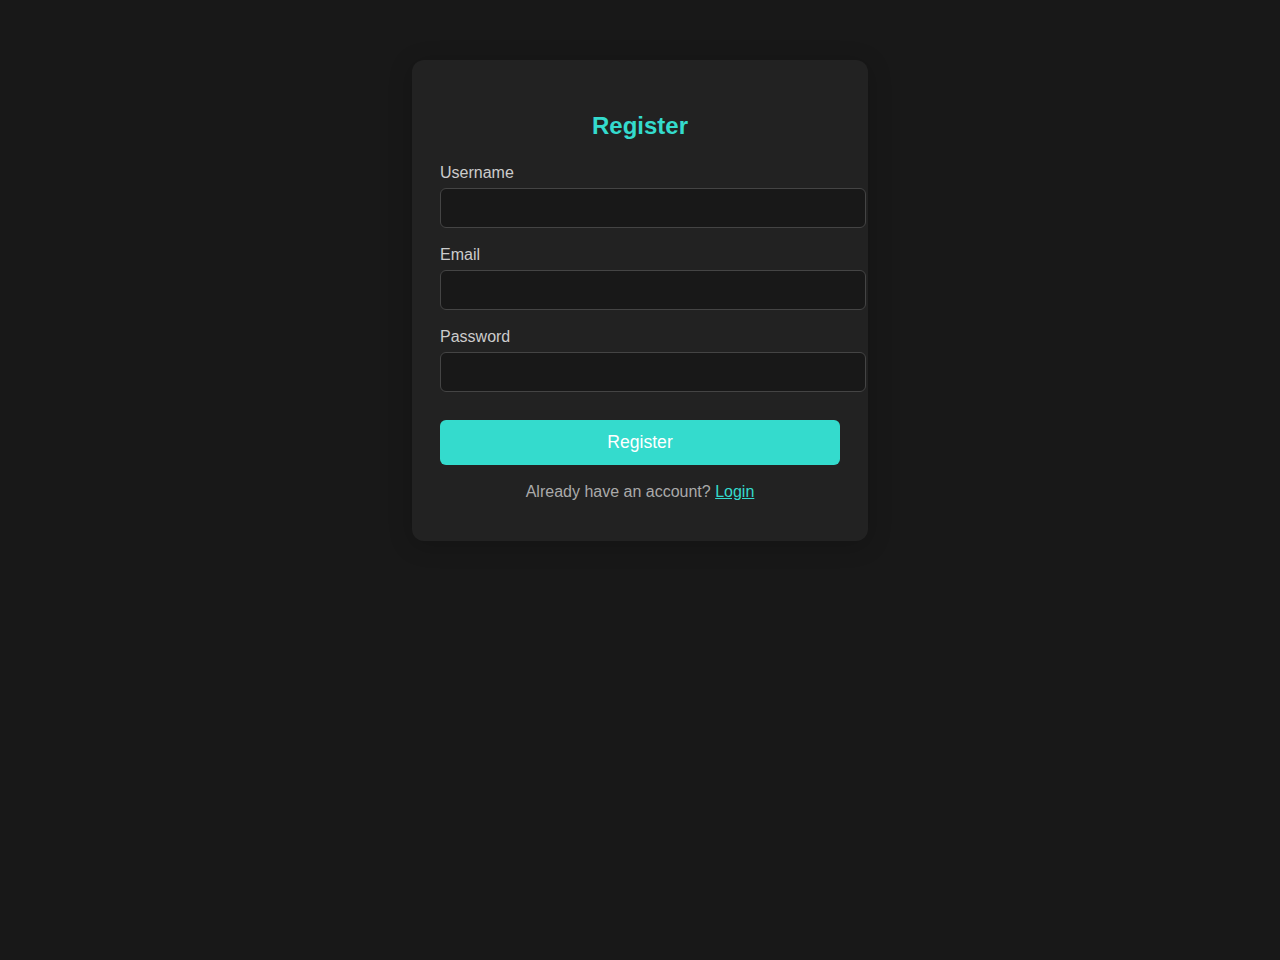
<file: index.html>
<!DOCTYPE html>
<html lang="en">
  <head>
    <meta charset="UTF-8" />
    <meta name="viewport" content="width=device-width, initial-scale=1.0" />
    <link rel="stylesheet" href="./styles/style.css" />
    <link
      rel="stylesheet"
      href="https://cdnjs.cloudflare.com/ajax/libs/font-awesome/6.5.0/css/all.min.css"
      crossorigin="anonymous"
      referrerpolicy="no-referrer"
    />

    <title>AZ Store</title>
  </head>

  <body>
    
    <header class="header">
      <div class="header-content">
        <h1 class="logo">AZ.Store</h1>
        <nav class="navbar">
          <button
            class="navbar-toggle"
            id="navbar-toggle"
            aria-label="Toggle navigation"
          >
            <span class="fa fa-bars"></span>
          </button>
          <ul id="navbar-menu">
            <li><a href="#home">Home</a></li>
            <li><a href="#products">Products</a></li>
            <li>
              <a href="cart.html">Cart (<span id="cart-count">0</span>)</a>
            </li>

            <li><a href="login.html">LogOut</a></li>
            <li class="dropdown" style="position: relative">
              <a
                href="#"
                class="dropdown-toggle"
                onclick="event.preventDefault();document.getElementById('profile-dropdown').classList.toggle('show');"
                style="display: inline-block"
              >
                <img
                  src="./assets/WhatsApp_Image_2025-02-28_at_13.35.54_4771104f-removebg-preview.png"
                  alt="Profile"
                  class="profile-nav-img"
                  style="
                    width: 40px;
                    height: 40px;
                    border-radius: 50%;
                    object-fit: cover;
                  "
                />
              </a>
              <ul
                id="profile-dropdown"
                class="dropdown-menu"
                style="
                  display: none;
                  position: absolute;
                  right: 0;
                  top: 50px;
                  background-color: #222;
                  color: #c8c3c3;
                  min-width: 140px;
                  box-shadow: 0 2px 8px rgba(0, 0, 0, 0.15);
                  border-radius: 8px;
                  padding: 8px 0;
                  z-index: 999;
                "
              >
                <li style="padding: 8px 20px">
                  <a href="profile.html" style="text-decoration: none"
                    >Profile</a
                  >
                </li>
                <li style="padding: 8px 20px">
                  <a
                    href="#"
                    onclick="localStorage.clear();location.href='login.html'"
                    style="text-decoration: none"
                    >Logout</a
                  >
                </li>
              </ul>
            </li>
          </ul>
        </nav>
      </div>
    </header>

    <section class="hero" id="home">
      <div class="hero-content">
        <h2>Welcome to MyShop</h2>
        <p>
          Discover amazing products at unbeatable prices. Shop now for the best
          deals!
        </p>
        <button class="shop-now" onclick="window.location.href='#products'">
          Start Shopping
        </button>
      </div>
    </section>

    <section>
      <div class="search-container">
        <input
          type="text"
          id="search-input"
          placeholder="Search for products"
        />
        <button id="search-btn">Search</button>
      </div>
    </section>

    <section class="products" id="products">
      <h2>Our Products</h2>
      <div class="products-grid" id="products-grid"></div>
    </section>

    <footer class="footer">
      <div class="footer-content">
        <div><h1 class="logo">AZ.Store</h1></div>

        <div class="social-links">
          <a
            href="https://www.linkedin.com/in/mohamed-osama-abuzahda-1b8a05256"
            target="_blank"
            ><i class="fa-brands fa-linkedin"></i
          ></a>
          <a href="https://github.com/mohamedabuzahda" target="_blank"
            ><i class="fab fa-github"></i>
          </a>
          <a href="mailto:ososm456@gmail.com"
            ><i class="fas fa-envelope"></i>
          </a>
        </div>
        <div class="footer-links">
          <a href="cart.html">Cart</a>
          <a href="contact.html">Contact Us</a>
        </div>
      </div>
      <div class="copyright">
        <p>
          &copy; 2025 <span class="logo">AZ.Store.</span> All rights reserved.
        </p>
      </div>
    </footer>

    <script src="./scripts/script.js"></script>
    <script src="./scripts/cart.js"></script>
    <script src="./scripts/auth-guard.js"></script>
  </body>
</html>
</file>
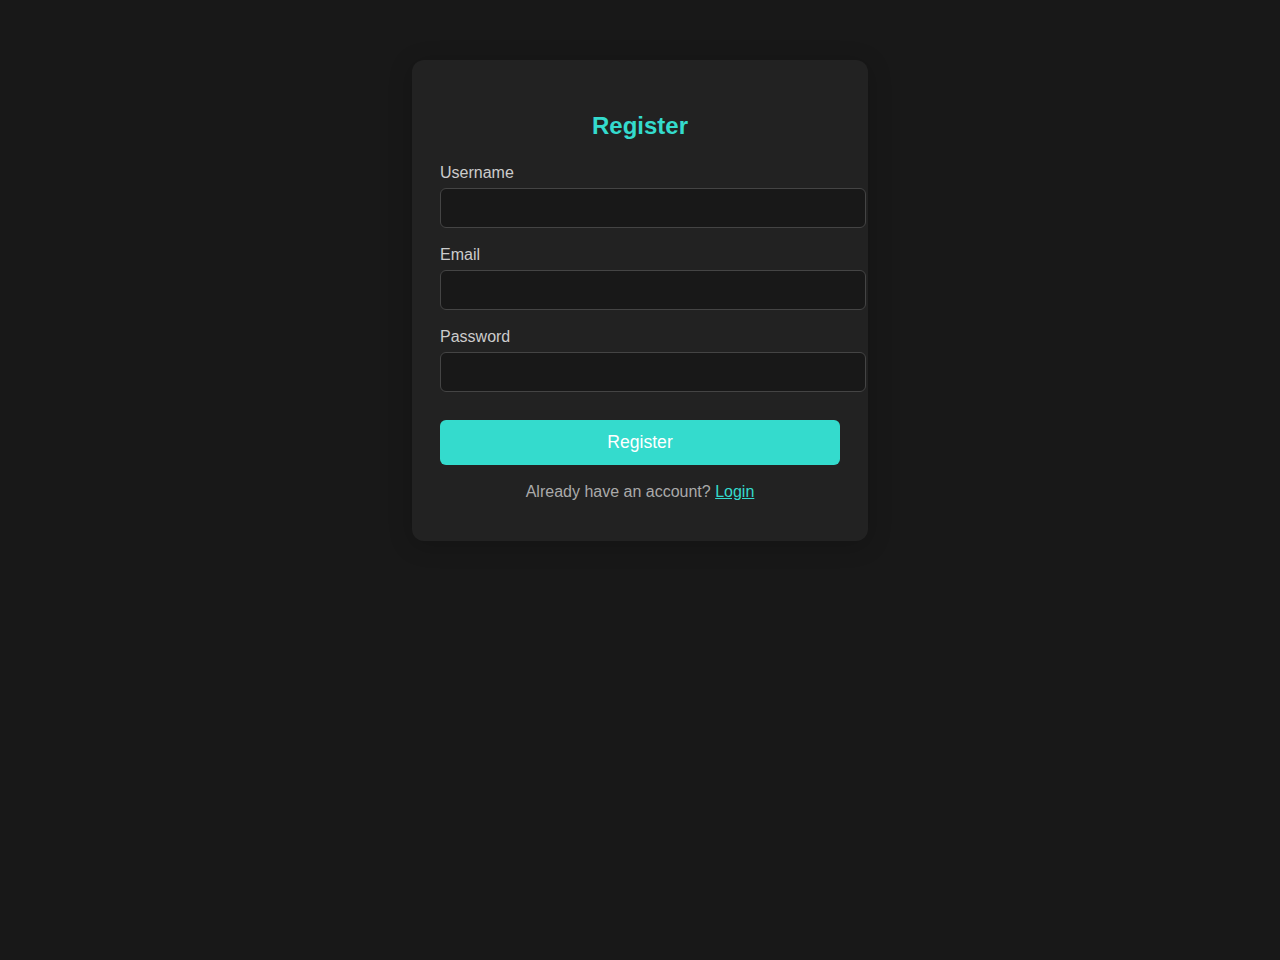
<file: cart.html>
<!DOCTYPE html>
<html lang="en">
  <head>
    <meta charset="UTF-8" />
    <meta name="viewport" content="width=device-width, initial-scale=1.0" />
    <link
      rel="stylesheet"
      href="https://cdnjs.cloudflare.com/ajax/libs/font-awesome/6.5.0/css/all.min.css"
      crossorigin="anonymous"
      referrerpolicy="no-referrer"
    />
    <link rel="stylesheet" href="./styles/style.css" />
    <title>Cart - AZ Store</title>
  </head>
  <body>
    <header class="header">
      <div class="header-content">
        <h1 class="logo">AZ.Store</h1>
        <nav class="navbar">
          <ul>
            <li><a href="index.html#home">Home</a></li>
            <li><a href="index.html#products">Products</a></li>

            <li>
              <a href="profile.html"
                ><img
                  src="./assets/WhatsApp_Image_2025-02-28_at_13.35.54_4771104f-removebg-preview.png"
                  alt="Profile"
                  class="profile-nav-img"
                  style="
                    width: 40px;
                    height: 40px;
                    border-radius: 50%;
                    object-fit: cover;
                  "
              /></a>
            </li>
          </ul>
        </nav>
      </div>
    </header>
    <main>
      <section class="cart-section">
        <div class="container">
          <h2>Your Cart</h2>
          <table class="cart-table" id="cart-table">
            <thead>
              <tr>
                <th>Image</th>
                <th>Product</th>
                <th>Price</th>
                <th>Quantity</th>
                <th>Total</th>
                <th>Remove</th>
              </tr>
            </thead>
            <tbody id="cart-table-body"></tbody>
          </table>
          <div class="cart-summary">
            <h3 id="cart-total"></h3>
          </div>
        </div>
      </section>
    </main>
    <footer class="footer">
      <div class="footer-content">
        <div><h1 class="logo">AZ.Store</h1></div>

        <div class="social-links">
          <a
            href="https://www.linkedin.com/in/mohamed-osama-abuzahda-1b8a05256"
            target="_blank"
            ><i class="fa-brands fa-linkedin"></i
          ></a>
          <a href="https://github.com/mohamedabuzahda" target="_blank"
            ><i class="fab fa-github"></i>
          </a>
          <a href="mailto:ososm456@gmail.com"
            ><i class="fas fa-envelope"></i>
          </a>
        </div>
        <div class="footer-links">
          <a href="cart.html">Cart</a>
          <a href="contact.html">Contact Us</a>
        </div>
      </div>
      <div class="copyright">
        <p>
          &copy; 2025 <span class="logo">AZ.Store.</span> All rights reserved.
        </p>
      </div>
    </footer>
    <script src="./scripts/auth-guard.js"></script>
    <script src="./scripts/cart.js"></script>
  </body>
</html>
</file>
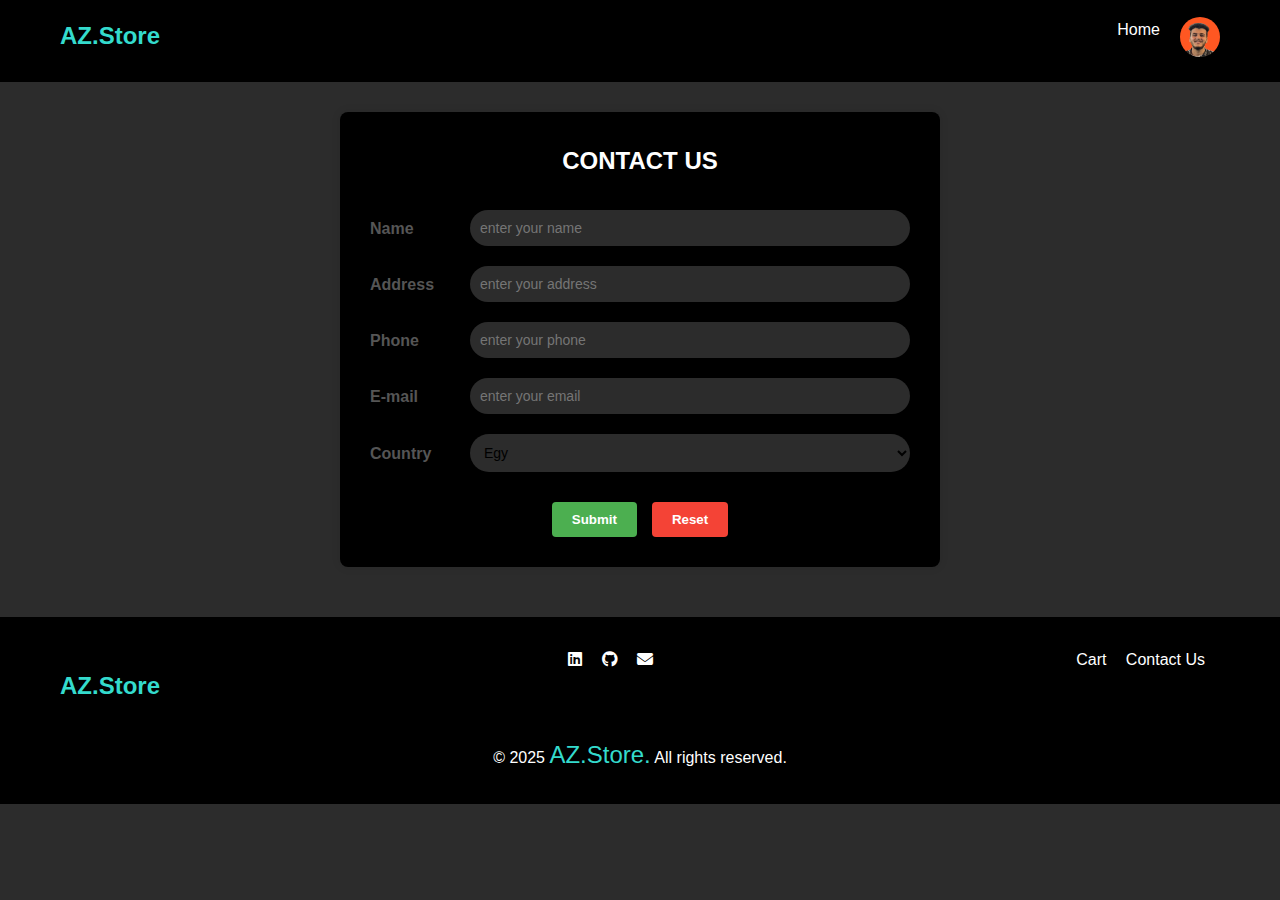
<file: contact.html>
<!DOCTYPE html>
<html lang="en">
  <head>
    <meta charset="UTF-8" />
    <meta name="viewport" content="width=device-width, initial-scale=1.0" />
    <title>Contact Us</title>
    <link
      rel="stylesheet"
      href="https://cdnjs.cloudflare.com/ajax/libs/font-awesome/6.5.0/css/all.min.css"
      crossorigin="anonymous"
      referrerpolicy="no-referrer"
    />
    <link rel="stylesheet" href="./styles/style.css" />
  </head>
  <body>
    <header class="header">
      <div class="header-content">
        <h1 class="logo">AZ.Store</h1>
        <nav class="navbar">
          <ul>
            <li><a href="index.html#home">Home</a></li>

            <li>
              <a href="profile.html"
                ><img
                  src="./assets/WhatsApp_Image_2025-02-28_at_13.35.54_4771104f-removebg-preview.png"
                  alt="Profile"
                  class="profile-nav-img"
                  style="
                    width: 40px;
                    height: 40px;
                    border-radius: 50%;
                    object-fit: cover;
                  "
              /></a>
            </li>
          </ul>
        </nav>
      </div>
    </header>
    <section>
      <div class="contact-container" style="background-color: black">
        <h1>CONTACT US</h1>

        <form id="contactForm">
          <div class="form-group">
            <label for="name">Name</label>
            <input type="text" id="name" placeholder="enter your name" />
          </div>

          <div class="form-group">
            <label for="address">Address</label>
            <input type="text" id="address" placeholder="enter your address" />
          </div>

          <div class="form-group">
            <label for="phone">Phone</label>
            <input type="text" id="phone" placeholder="enter your phone" />
          </div>

          <div class="form-group">
            <label for="email">E-mail</label>
            <input type="email" id="email" placeholder="enter your email" />
          </div>

          <div class="form-group">
            <label for="country">Country</label>
            <select id="country">
              <option value="EG">Egy</option>
              <option value="US">United States</option>
              <option value="UK">United Kingdom</option>
              <option value="CA">Canada</option>
              <option value="Other">Other</option>
            </select>
          </div>

          <div class="button-group">
            <button type="submit" class="submit-btn">Submit</button>
            <button type="reset" class="reset-btn">Reset</button>
          </div>
        </form>
      </div>
    </section>

    <footer class="footer">
      <div class="footer-content">
        <div><h1 class="logo">AZ.Store</h1></div>

        <div class="social-links">
          <a
            href="https://www.linkedin.com/in/mohamed-osama-abuzahda-1b8a05256"
            target="_blank"
            ><i class="fa-brands fa-linkedin"></i
          ></a>
          <a href="https://github.com/mohamedabuzahda" target="_blank"
            ><i class="fab fa-github"></i>
          </a>
          <a href="mailto:ososm456@gmail.com"
            ><i class="fas fa-envelope"></i>
          </a>
        </div>
        <div class="footer-links">
          <a href="cart.html">Cart</a>
          <a href="contact.html">Contact Us</a>
        </div>
      </div>
      <div class="copyright">
        <p>
          &copy; 2025 <span class="logo">AZ.Store.</span> All rights reserved.
        </p>
      </div>
    </footer>

    <script>
      document
        .getElementById("contactForm")
        .addEventListener("submit", function (e) {
          e.preventDefault();
          alert("Form submitted! (This is a demo)");
        });
    </script>
  </body>
</html>
</file>
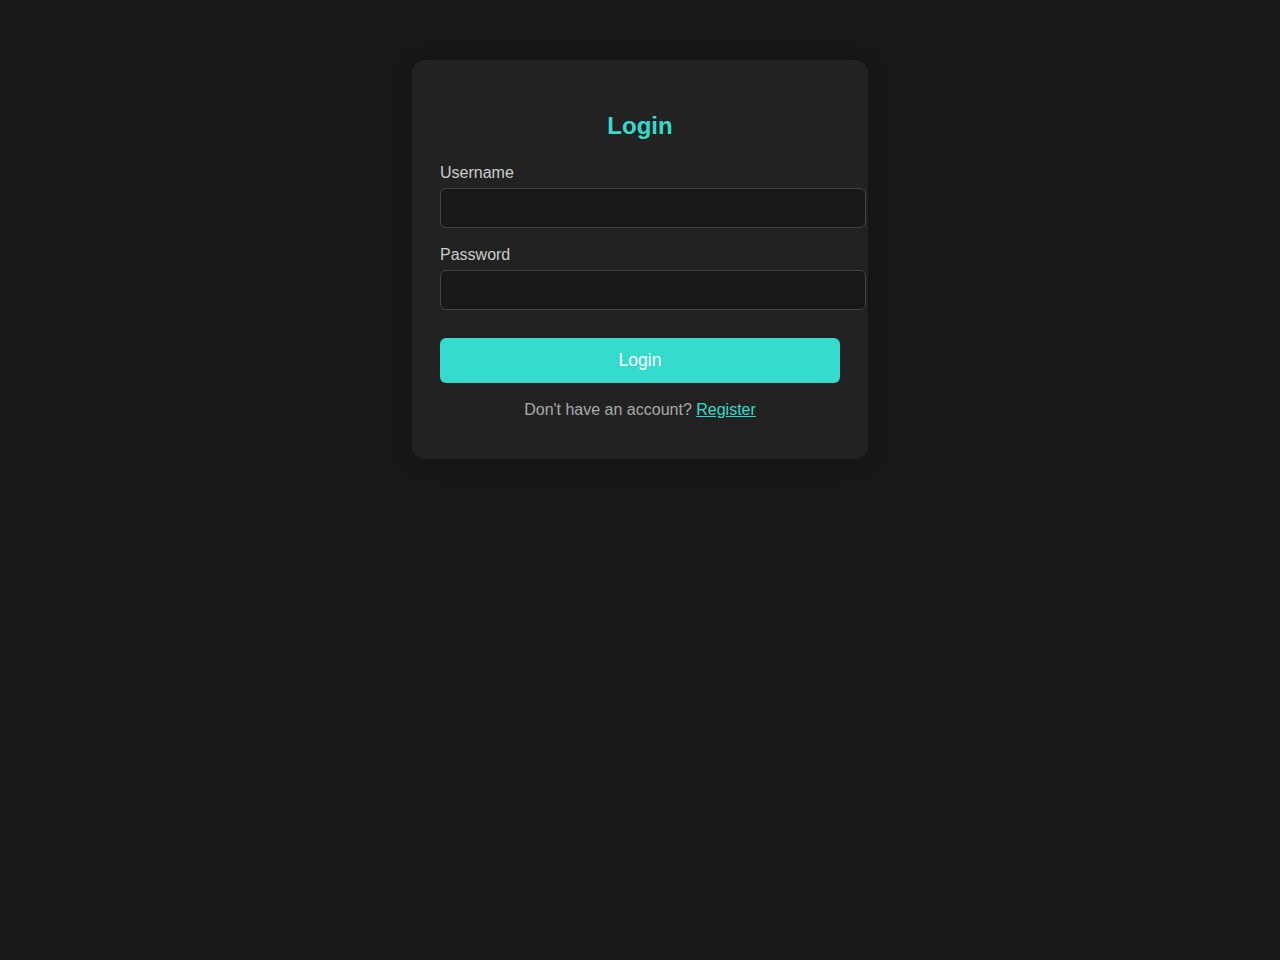
<file: login.html>
<!DOCTYPE html>
<html lang="en">
  <head>
    <meta charset="UTF-8" />
    <meta name="viewport" content="width=device-width, initial-scale=1.0" />
    <title>Login - AZ Store</title>
    <link rel="stylesheet" href="./styles/login.css" />
  </head>
  <body>
    <main>
      <div class="auth-container">
        <h2>Login</h2>
        <form id="loginForm">
          <div class="form-group">
            <label for="login-username">Username</label>
            <input type="text" id="login-username" name="username" required />
          </div>
          <div class="form-group">
            <label for="login-password">Password</label>
            <input
              type="password"
              id="login-password"
              name="password"
              required
            />
          </div>
          <button type="submit" class="btn">Login</button>
          <p>Don't have an account? <a href="register.html">Register</a></p>
        </form>
      </div>
    </main>
    <script src="./scripts/login.js"></script>
  </body>
</html>
</file>
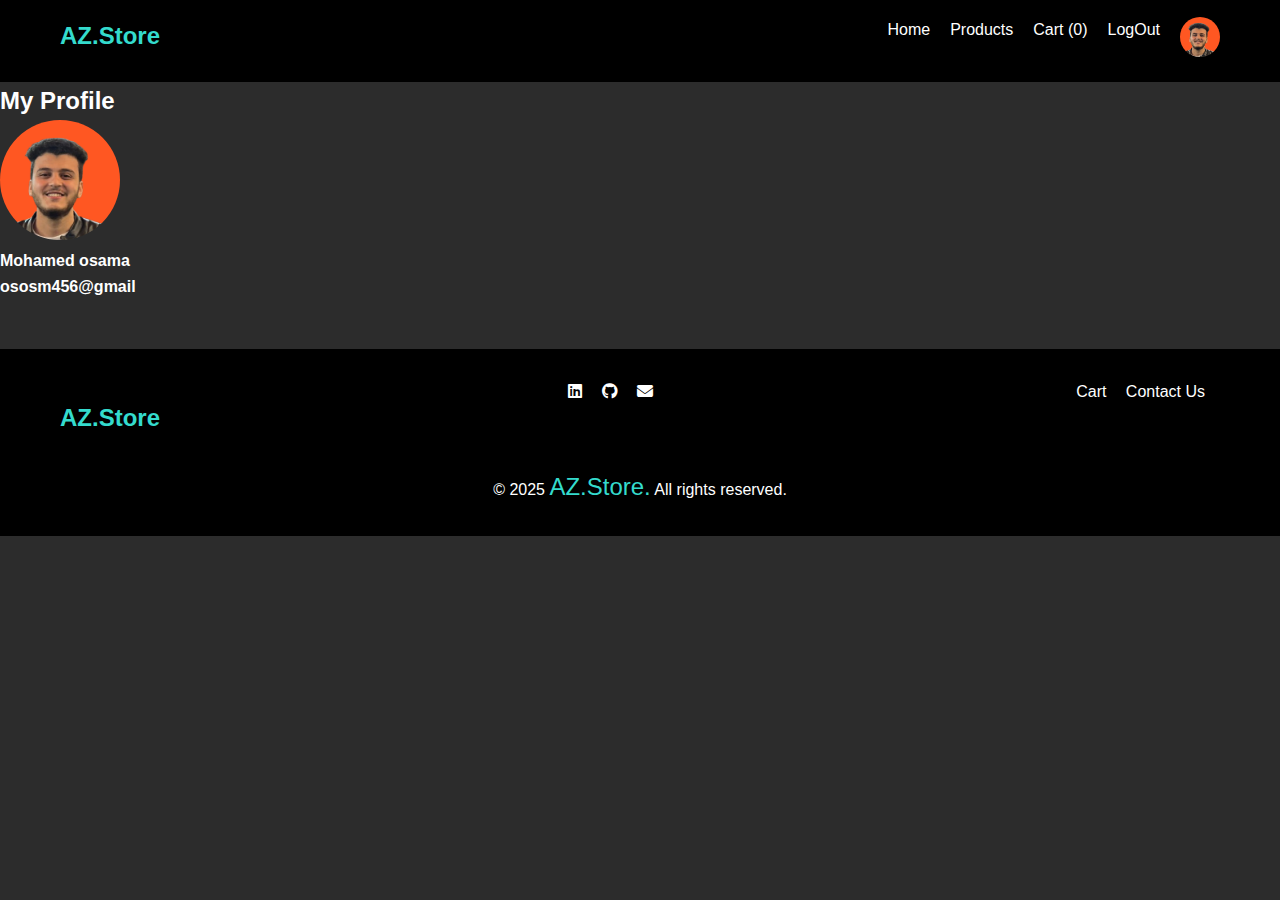
<file: profile.html>
<!DOCTYPE html>
<html lang="en">
  <head>
    <meta charset="UTF-8" />
    <meta name="viewport" content="width=device-width, initial-scale=1.0" />
    <title>Profile</title>
    <link rel="stylesheet" href="./styles/style.css" />
    <link
      rel="stylesheet"
      href="https://cdnjs.cloudflare.com/ajax/libs/font-awesome/6.5.0/css/all.min.css"
      crossorigin="anonymous"
      referrerpolicy="no-referrer"
    />
  </head>
  <body>
    <header class="header">
      <div class="header-content">
        <h1 class="logo">AZ.Store</h1>
        <nav class="navbar">
          <ul>
            <li><a href="index.html#home">Home</a></li>
            <li><a href="index.html#products">Products</a></li>
            <li>
              <a href="cart.html">Cart (<span id="cart-count">0</span>)</a>
            </li>

            <li><a href="#">LogOut</a></li>
            <li>
              <a href="profile.html"
                ><img
                  src="./assets/WhatsApp_Image_2025-02-28_at_13.35.54_4771104f-removebg-preview.png"
                  alt="Profile"
                  class="profile-nav-img"
                  style="
                    width: 40px;
                    height: 40px;
                    border-radius: 50%;
                    object-fit: cover;
                  "
              /></a>
            </li>
          </ul>
        </nav>
      </div>
    </header>
    <main>
      <section class="profile-section">
        <div class="container">
          <h2>My Profile</h2>
          <img
            src="./assets/WhatsApp_Image_2025-02-28_at_13.35.54_4771104f-removebg-preview.png"
            alt="Profile Photo"
            class="profile-img"
            style="
              width: 120px;
              height: 120px;
              border-radius: 50%;
              object-fit: cover;
            "
          />
          <div class="profile-info">
            <p>
              <strong> Mohamed osama</strong>
              <span id="profile-username"></span>
            </p>
            <p>
              <strong>ososm456@gmail</strong> <span id="profile-email"></span>
            </p>
          </div>
        </div>
      </section>
    </main>
    <footer class="footer">
      <div class="footer-content">
        <div><h1 class="logo">AZ.Store</h1></div>

        <div class="social-links">
          <a
            href="https://www.linkedin.com/in/mohamed-osama-abuzahda-1b8a05256"
            target="_blank"
            ><i class="fa-brands fa-linkedin"></i
          ></a>
          <a href="https://github.com/mohamedabuzahda" target="_blank"
            ><i class="fab fa-github"></i>
          </a>
          <a href="mailto:ososm456@gmail.com"
            ><i class="fas fa-envelope"></i>
          </a>
        </div>
        <div class="footer-links">
          <a href="cart.html">Cart</a>
          <a href="contact.html">Contact Us</a>
        </div>
      </div>
      <div class="copyright">
        <p>
          &copy; 2025 <span class="logo">AZ.Store.</span> All rights reserved.
        </p>
      </div>
    </footer>
    <script src="./scripts/profile.js"></script>
  </body>
</html>
</file>
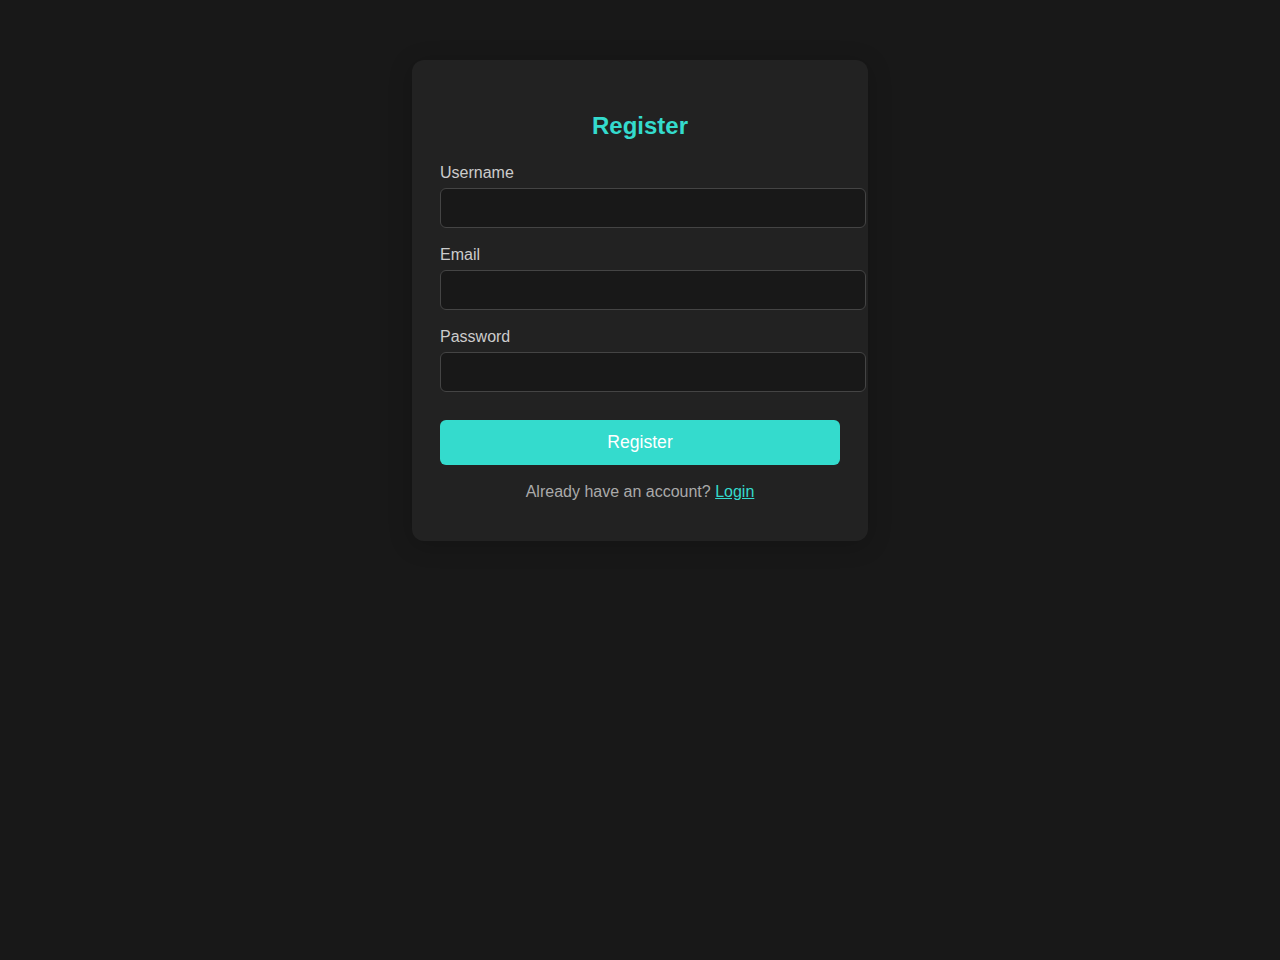
<file: register.html>
<!DOCTYPE html>
<html lang="en">
  <head>
    <meta charset="UTF-8" />
    <meta name="viewport" content="width=device-width, initial-scale=1.0" />
    <title>Register - AZ Store</title>
    <link rel="stylesheet" href="./styles/register.css" />
  </head>
  <body>
    <main>
      <div class="auth-container">
        <h2>Register</h2>
        <form id="registerForm">
          <div class="form-group">
            <label for="register-username">Username</label>
            <input
              type="text"
              id="register-username"
              name="username"
              required
            />
          </div>
          <div class="form-group">
            <label for="register-email">Email</label>
            <input type="email" id="register-email" name="email" required />
          </div>
          <div class="form-group">
            <label for="register-password">Password</label>
            <input
              type="password"
              id="register-password"
              name="password"
              required
            />
          </div>
          <button type="submit" class="btn">Register</button>
          <p>Already have an account? <a href="login.html">Login</a></p>
        </form>
      </div>
    </main>
    <script src="./scripts/register.js"></script>
  </body>
</html>
</file>
<file: styles/style.css>
* {
  box-sizing: border-box;
  margin: 0;
  padding: 0;
  font-family: "Arial", sans-serif;
}

body {
  line-height: 1.6;
  color: #fff;
  background-color: #2c2c2c;
}

header {
  background: black;
  color: white;
  padding: 1rem 0;
  position: sticky;
  top: 0;
  z-index: 100;
}

.header-content {
  display: flex;
  justify-content: space-between;
  align-items: center;
  max-width: 1200px;
  height:50px;
  margin: 0 auto;
  padding: 0 20px;
}

.logo {
  font-size: 1.5rem;
  color: #34dbcdff;
  margin-top:20px;
}

nav ul {
  display: flex;
  list-style: none;
}

nav li {
  margin-left: 20px;
}

nav a {
  color: white;
  text-decoration: none;
  transition: color 0.3s;
}

nav a:hover {
  color: #3498db;
}
.navbar-toggle {
  display: none;
  color: #fff !important;
  background: none;
  border: none;
  outline: none;
  cursor: pointer;
  font-size: 2rem;
  position: absolute;
  right: 20px;
  top: 15px;
  z-index: 1100;
}

.hero {
  background: linear-gradient(rgba(0, 0, 0, 0.5), rgba(0, 0, 0, 0.5)),
    url("../assets/photo-1555529669-e69e7aa0ba9a.avif");
  background-size: cover;
  background-position: center;
  height: 400px;
  display: flex;
  align-items: center;
  text-align: center;
  color: white;
}

.hero-content {
  max-width: 800px;
  margin: 0 auto;
  padding: 20px;
}

.hero h2 {
  font-size: 2.5rem;
  margin-bottom: 20px;
}

.shop-now {
  background: #3498db;
  color: white;
  border: none;
  padding: 10px 20px;
  font-size: 1rem;
  cursor: pointer;
  transition: background 0.3s;
  border-radius: 5px;
}

.shop-now:hover {
  background: #2980b9;
}

.search-container {
  max-width: 800px;
  margin: 30px auto;
  display: flex;
  padding: 0 20px;
}

#search-input {
  flex: 1;
  background-color: #2c2c2c;
  padding: 10px;
  font-size: 1rem;
  border-radius: 4px 0 0 4px;
  border-right: none;
}

#search-btn {
  padding: 10px 20px;
  background: #3498db;
  color: white;
  border: none;
  border-radius: 0 4px 4px 0;
  cursor: pointer;
}

#search-btn:hover {
  background: #2980b9;
}

.products {
  max-width: 1200px;
  margin: 0 auto;
  padding: 20px;
  background-color: black;
}

.products h2 {
  text-align: center;
  margin-bottom: 30px;
}

.products-grid {
  display: grid;
  grid-template-columns: repeat(auto-fill, minmax(250px, 1fr));
  gap: 20px;
}

.product-card {
  border-radius: 10px;
  padding: 10px;
  transition: transform 0.3s, box-shadow 0.3s;
  background: #2c2c2c;
}

.product-card:hover {
  transform: scale(1.5);
  box-shadow: 0 5px 15px rgba(255, 0, 0, 0.9);
}

.product-card img {
  width: 100%;
  height: 200px;
  object-fit: contain;
  margin-bottom: 15px;
}

.product-card h3 {
  font-size: 1rem;
  margin-bottom: 30px;
  height: 50px;
  overflow: hidden;
}

.price {
  font-weight: bold;
  color: #2c3e;
  margin-bottom: 15px;
  font-size: 1.2rem;
}

.add-to-cart {
  background: #2ecc71;
  color: white;
  border: none;
  padding: 8px 15px;
  width: 100%;
  cursor: pointer;
  transition: background 0.3s;
  border-radius: 4px;
}

.add-to-cart:hover {
  background: #27ae60;
}

.contact-container {
  max-width: 600px;
  background-color: black;
  margin: 30px auto;
  background-color: white;
  padding: 30px;
  border-radius: 8px;
  box-shadow: 0 0 10px rgba(0, 0, 0, 0.1);
}
#contactForm {
  background-color: black;
}
h1 {
  text-align: center;
  color: #fff;
  margin-bottom: 30px;
  font-size: 24px;
}

option,
#country,
#name,
#address,
#phone,
#email {
  background-color: #2c2c2c;
  border-radius: 50px;
  border: 0px;
}

.form-group {
  margin-bottom: 20px;
  display: flex;
  align-items: center;
}

.form-group label {
  width: 100px;
  font-weight: bold;
  color: #555;
}

.form-group input,
.form-group select {
  flex: 1;
  padding: 10px;
  border: 1px solid #ddd;
  border-radius: 4px;
  font-size: 14px;
}

.form-group select {
  background-color: white;
}

.button-group {
  display: flex;
  justify-content: center;
  gap: 15px;
  margin-top: 30px;
}

.submit-btn,
.reset-btn {
  padding: 10px 20px;
  border: none;
  border-radius: 4px;
  cursor: pointer;
  font-weight: bold;
}

.submit-btn {
  background-color: #4caf50;
  color: white;
}

.reset-btn {
  background-color: #f44336;
  color: white;
}

.submit-btn:hover {
  background-color: #45a049;
}

.reset-btn:hover {
  background-color: #d32f2f;
}


footer {
   background: black;
  color: white;
  padding: 30px 0;
  margin-top: 50px;
    
    width: 100%;
   
}
.footer-content {
  max-width: 1200px;
  margin: 0 auto;
  display: flex;
  justify-content: space-between;
  flex-wrap: wrap;
  padding: 0 20px;
}
.copyright {
  text-align: center;
}

.social-links a,
.footer-links a {
  color: white;
  margin-right: 15px;
  text-decoration: none;
  display: inline-block;
  margin-bottom: 10px;
}

.social-links a:hover,
.footer-links a:hover {
  color: #3498db;
}

@keyframes fadeIn {
  from {
    opacity: 0;
    transform: translateY(20px);
  }
  to {
    opacity: 1;
    transform: translateY(0);
  }
}

.product-card {
  animation: fadeIn 0.5s ease-out forwards;
  opacity: 0;
}


@media (max-width: 900px) {
  .navbar-toggle {
    display: block;
    margin-left: auto;
    color: #fff !important;
  }
  .navbar ul {
    display: none;
    flex-direction: column;
    background: #111 !important;
    position: absolute;
    top: 60px;
    right: 0;
    width: 200px;
    border-radius: 0 0 8px 8px;
    box-shadow: 0 2px 8px rgba(0,0,0,0.15);
    z-index: 1000;
  }
  .navbar ul.show-menu {
    display: flex;
  }
  .navbar ul li {
    margin: 10px 0;
    text-align: center;
  }
  .navbar ul li a, .navbar ul li button, .navbar ul li {
    color: #fff !important;
  }
}
@media (max-width: 768px) {
  .header-content {
    flex-direction: column;
    text-align: center;
  }

  nav ul {
    margin-top: 15px;
  }

  nav li {
    margin: 0 10px;
  }

  .hero {
    height: 300px;
  }

  .hero h2 {
    font-size: 2rem;
  }
}
</file>
<file: styles/login.css>
body {
  background: #181818;
  color: #fff;
  font-family: Arial, sans-serif;
  min-height: 100vh;
  margin: 0;
}

.auth-container {
  background: #222;
  max-width: 400px;
  margin: 60px auto 0 auto;
  padding: 32px 28px 24px 28px;
  border-radius: 12px;
  box-shadow: 0 4px 24px rgba(0,0,0,0.2);
}

.auth-container h2 {
  text-align: center;
  margin-bottom: 24px;
  color: #34dbcdff;
}

.form-group {
  margin-bottom: 18px;
}

.form-group label {
  display: block;
  margin-bottom: 6px;
  color: #ccc;
}

.form-group input {
  width: 100%;
  padding: 10px 12px;
  border: 1px solid #444;
  border-radius: 6px;
  background: #181818;
  color: #fff;
  font-size: 1rem;
  outline: none;
  transition: border 0.2s;
}

.form-group input:focus {
  border-color: #34dbcdff;
}

.btn {
  width: 100%;
  background: #34dbcdff;
  color: #fff;
  border: none;
  padding: 12px 0;
  border-radius: 6px;
  font-size: 1.1rem;
  cursor: pointer;
  margin-top: 10px;
  transition: background 0.2s;
}

.btn:hover {
  background: #1fa39b;
}

.auth-container p {
  text-align: center;
  margin-top: 18px;
  color: #aaa;
}

.auth-container a {
  color: #34dbcdff;
  text-decoration: underline;
}
</file>
<file: styles/register.css>
body {
  background: #181818;
  color: #fff;
  font-family: Arial, sans-serif;
  min-height: 100vh;
  margin: 0;
}

.auth-container {
  background: #222;
  max-width: 400px;
  margin: 60px auto 0 auto;
  padding: 32px 28px 24px 28px;
  border-radius: 12px;
  box-shadow: 0 4px 24px rgba(0,0,0,0.2);
}

.auth-container h2 {
  text-align: center;
  margin-bottom: 24px;
  color: #34dbcdff;
}

.form-group {
  margin-bottom: 18px;
}

.form-group label {
  display: block;
  margin-bottom: 6px;
  color: #ccc;
}

.form-group input {
  width: 100%;
  padding: 10px 12px;
  border: 1px solid #444;
  border-radius: 6px;
  background: #181818;
  color: #fff;
  font-size: 1rem;
  outline: none;
  transition: border 0.2s;
}

.form-group input:focus {
  border-color: #34dbcdff;
}

.btn {
  width: 100%;
  background: #34dbcdff;
  color: #fff;
  border: none;
  padding: 12px 0;
  border-radius: 6px;
  font-size: 1.1rem;
  cursor: pointer;
  margin-top: 10px;
  transition: background 0.2s;
}

.btn:hover {
  background: #1fa39b;
}

.auth-container p {
  text-align: center;
  margin-top: 18px;
  color: #aaa;
}

.auth-container a {
  color: #34dbcdff;
  text-decoration: underline;
}
</file>
